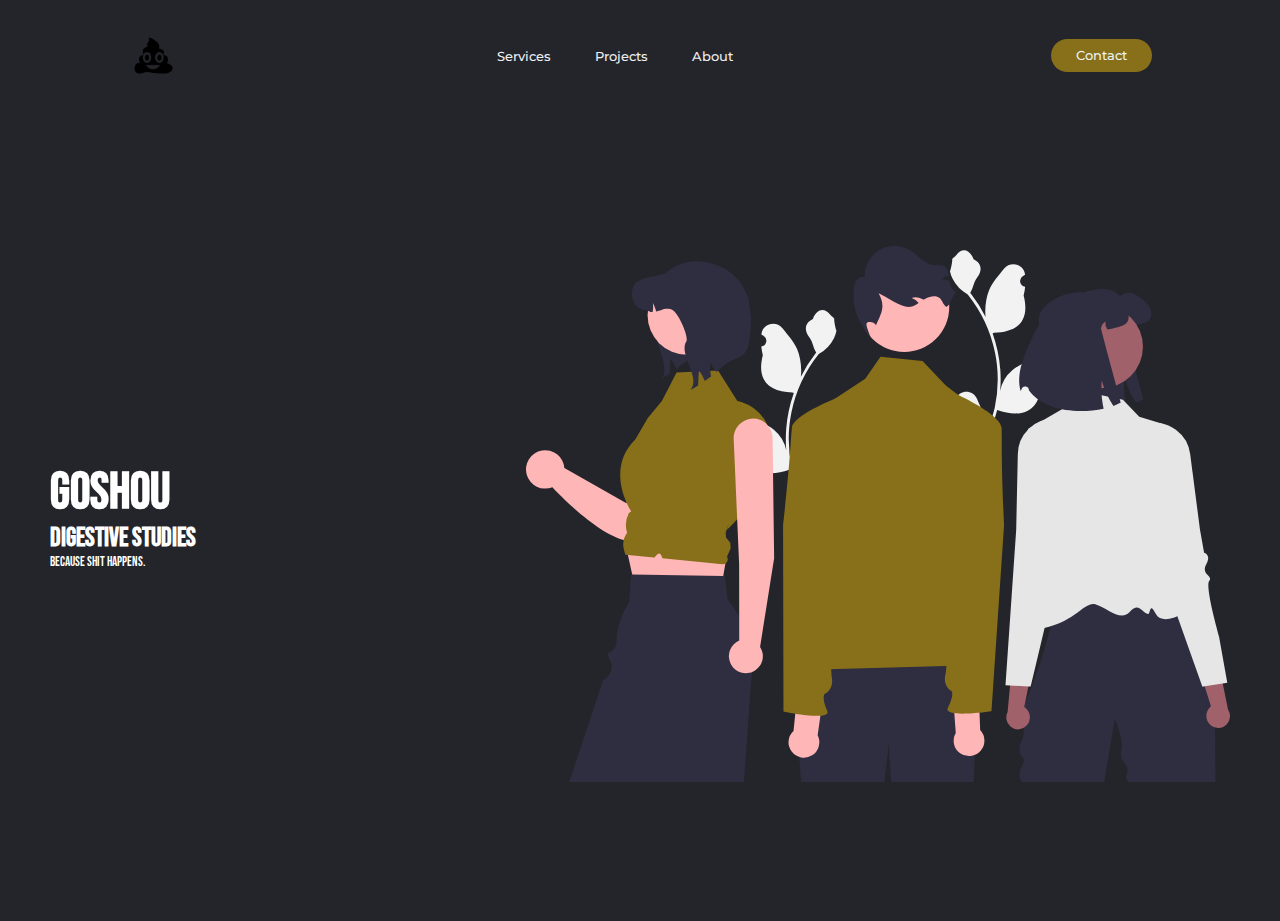
<file: index.html>
<!DOCTYPE html>
  <head>
    <meta charset="utf-8">
    <meta http-equiv="X-UA-Compatible" content="IE=edge">
    <title>Goshou</title>
    <link rel="icon" type="image/x-icon" href="imagens/coco.ico">
    <meta name="description" content="">
    <meta name="viewport" content="width=device-width, initial scale=1.0">
    <link rel="stylesheet" href="style.css">
    <div class="aside"></div>
    <link rel="preconnect" href="https://fonts.googleapis.com">
    <link rel="preconnect" href="https://fonts.gstatic.com" crossorigin>
    <link href="https://fonts.googleapis.com/css2?family=Bebas+Neue&display=swap" rel="stylesheet">
    

  </head>

  <body>


    <header>
      <img class="logo" src="imagens/coco_fedido.png" alt="logo">
      <nav>
        <ul class="nav_links">
          <li><a href="index2.html">Services</a></li>
          <li><a href="#">Projects</a></li>
          <li><a href="#">About</a></li>
        </ul>
      </nav>
      <a class="cta" href="#"><button>Contact</button></a>
    </header>  
    <div class="main">
      <div class="main__container">
        <div class="main__content">
          <h1>GOSHOU</h1>
          <h2>DIGESTIVE STUDIES</h2>
          <p>Because shit happens.</p>
        </div>
          <div class="main__img--container">
          <img src="imagens/people.svg" alt="pic" id="main__img" style="width:55vw">
          </div>
      </div>
    </div>
  </body>

</html>
</file>
<file: style.css>
@import url('https://fonts.googleapis.com/css2?family=Montserrat:wght@500&display=swap');


html{

  scroll-behavior: smooth;
}

* {
    box-sizing: border-box;
    margin: 0;
    padding: 0;
    background-color: #24252A;
}

li, a, button{
  font-family:"Montserrat", sans-serif;
  font-weight: 500;
  font-size: 1vw;
  color: #edf0f1;
  text-decoration: none;
}


header {
  display: flex;
  justify-content: space-between;
  align-items: center;
  padding: 30px 10%;
  }

.logo{
  width: 4vw;
  cursor: pointer;
}

.nav_links{
  list-style: none;
}

.nav_links li{
  display: inline-block;
  padding: 0px 20px;
}

.nav_links li a{

  transition: all 0,3s ease 0s;

}


.nav_links li a:hover{

  color: #88701acc

}


button{
  padding: 9px 25px;
  background-color: rgba(136,112,26,1);
  border: none;
  border-radius: 50px;
  cursor: pointer;
  transition: all 0,3s ease 0s;
}

button:hover{
  background-color: rgba(136,112,26,0.8);
}


/* hero section */

.main{

  background-color: #24252A
}

.main__container {
  display: grid;
  grid-template-columns: 1fr 1fr;
  align-items: center;
  justify-self: center;
  height: 90vh;
  background-color: #24252A;
  z-index: 1;
  width: 100vw;
  max-width: 100%;
  padding: 0 50px;
}




.main__content h1{
  font-size: 4vw;
  font-family: 'Bebas Neue', sans-serif;
  color: white;
}
  
.main__content h2{

  font-size: 2vw;
  font-family: 'Bebas Neue', sans-serif;
  color: white;
}

.main__content p{

  font-size: 1vw;
  font-family: 'Bebas Neue', sans-serif;
  color: white;
  transition: color 0.5s ease;
}

.main__content p:hover{

color: #88701acc

}
</file>
